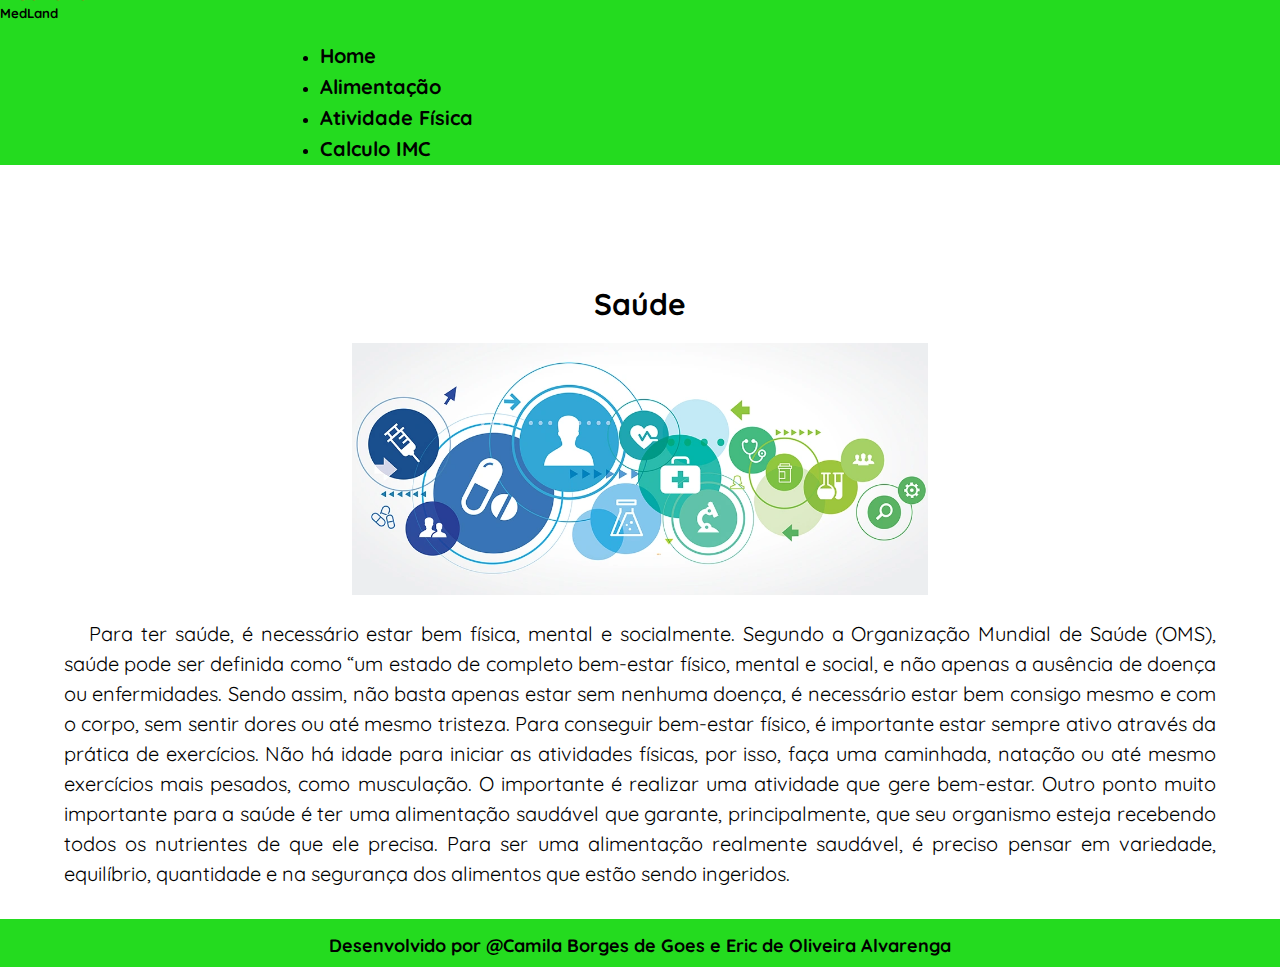
<file: index.html>
<!DOCTYPE html>
<html lang="pt-br">

<head>
    <meta charset="UTF-8">
    <meta http-equiv="X-UA-Compatible" content="IE=edge">
    <meta name="viewport" content="width=device-width, initial-scale=1.0">
    <title>MedLand</title>
    <link rel="stylesheet" href="css/style.css">
    <link rel="preconnect" href="https://fonts.googleapis.com">
    <link rel="preconnect" href="https://fonts.gstatic.com" crossorigin>
    <link href="https://fonts.googleapis.com/css2?family=Quicksand&display=swap" rel="stylesheet">
    <link href="https://cdn.jsdelivr.net/npm/bootstrap@5.2.1/dist/css/bootstrap.min.css" rel="stylesheet" integrity="sha384-iYQeCzEYFbKjA/T2uDLTpkwGzCiq6soy8tYaI1GyVh/UjpbCx/TYkiZhlZB6+fzT" crossorigin="anonymous">
    <link rel="stylesheet" href="css/style.css">
    <!-- JavaScript Bundle with Popper -->
    <script src="https://cdn.jsdelivr.net/npm/bootstrap@5.2.1/dist/js/bootstrap.bundle.min.js" integrity="sha384-u1OknCvxWvY5kfmNBILK2hRnQC3Pr17a+RTT6rIHI7NnikvbZlHgTPOOmMi466C8" crossorigin="anonymous"></script>


</head>

<body>

    <main>
        <header>
            <nav class="navbar navbar-dark bg-dark fixed-top">
                <div class="container-fluid" style="background-color: #24DB1F;">
                    <a class="navbar-brand" href="index.html" style=" margin: auto;">MedLand</a>
                    <button class="navbar-toggler " type="button" data-bs-toggle="offcanvas" data-bs-target="#offcanvasDarkNavbar" aria-controls="offcanvasDarkNavbar">
                        <span class="navbar-toggler-icon"></span>
                    </button>
                    <div class="offcanvas offcanvas-end text-bg-dark" tabindex="-1" id="offcanvasDarkNavbar" aria-labelledby="offcanvasDarkNavbarLabel">
                        <div class="offcanvas-header">
                            <h5 class="offcanvas-title" id="offcanvasDarkNavbarLabel">MedLand</h5>
                            <button type="button" class="btn-close btn-close-white" data-bs-dismiss="offcanvas" aria-label="Close"></button>
                        </div>
                        <div class="offcanvas-body">
                            <ul class="navbar-nav justify-content-end flex-grow-1 pe-3">
                                <li class="nav-item">
                                    <a class="nav-link active" aria-current="page" href="index.html">Home</a>
                                </li>
                                <li class="nav-item">
                                    <a class="nav-link" href="alimentacao.html">Alimentação</a>
                                </li>
                                <li class="nav-item">
                                    <a class="nav-link" href="atividade_fisica.html">Atividade Física</a>
                                </li>
                                <li class="nav-item">
                                    <a class="nav-link" href="calculo_IMC.html">Calculo IMC</a>
                                </li>
                            </ul>

                        </div>
                    </div>
                </div>
            </nav>
        </header>

        <section class="space">
            <h2 class="espaco">Saúde</h2>

            <img src="img/saude.jpg" width="50%" height="50%" alt="imagem com conteudo de saúde">

            <p class="paragrafo_index">Para ter saúde, é necessário estar bem física, mental e socialmente. Segundo a Organização Mundial de Saúde (OMS), saúde pode ser definida como “um estado de completo bem-estar físico, mental e social, e não apenas a ausência de doença ou
                enfermidades. Sendo assim, não basta apenas estar sem nenhuma doença, é necessário estar bem consigo mesmo e com o corpo, sem sentir dores ou até mesmo tristeza. Para conseguir bem-estar físico, é importante estar sempre ativo através
                da prática de exercícios. Não há idade para iniciar as atividades físicas, por isso, faça uma caminhada, natação ou até mesmo exercícios mais pesados, como musculação. O importante é realizar uma atividade que gere bem-estar. Outro ponto
                muito importante para a saúde é ter uma alimentação saudável que garante, principalmente, que seu organismo esteja recebendo todos os nutrientes de que ele precisa. Para ser uma alimentação realmente saudável, é preciso pensar em variedade,
                equilíbrio, quantidade e na segurança dos alimentos que estão sendo ingeridos.
            </p>

        </section>
        <footer>
            <h6>Desenvolvido por @Camila Borges de Goes e Eric de Oliveira Alvarenga</h6>
        </footer>
    </main>
</body>

</html>
</file>
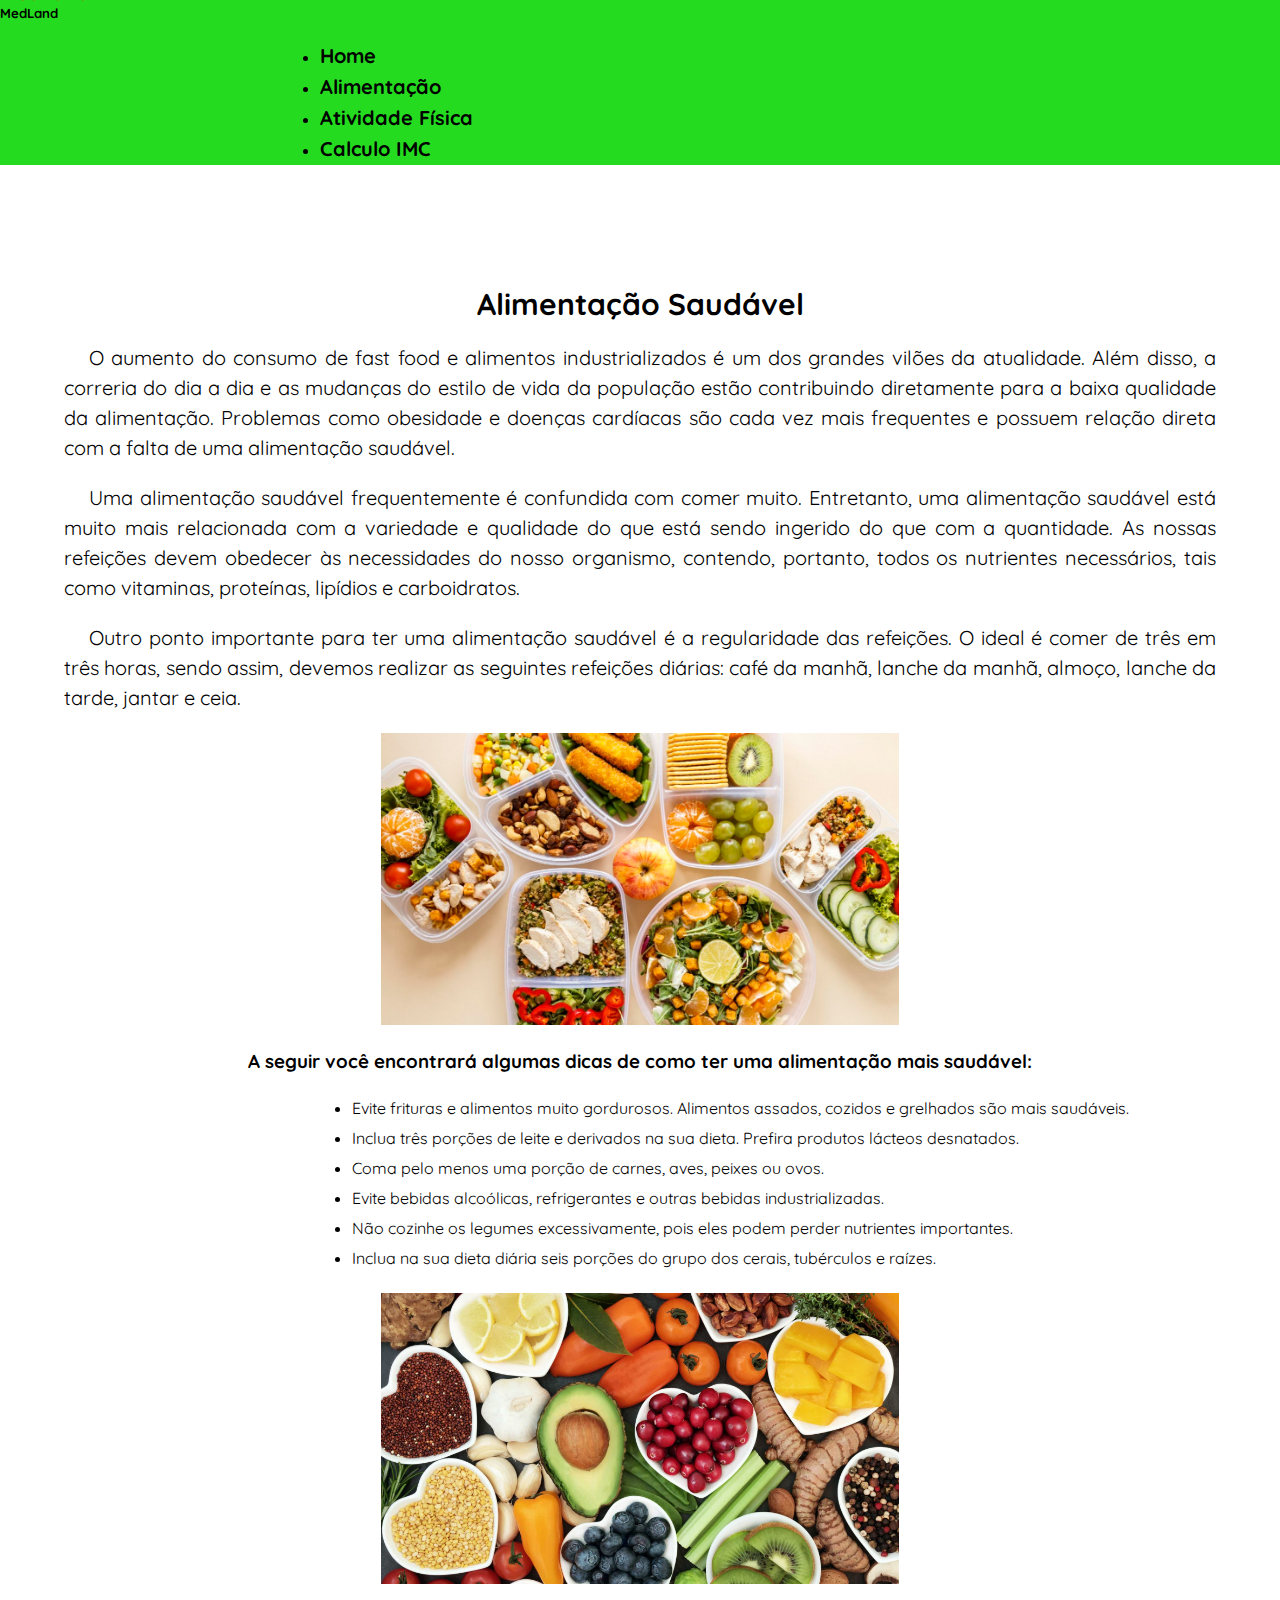
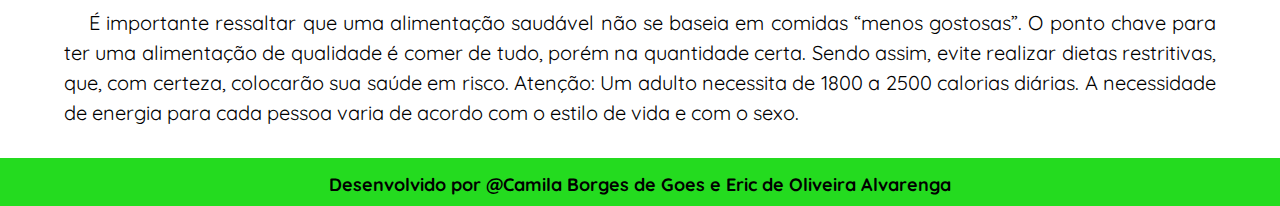
<file: alimentacao.html>
<!DOCTYPE html>
<html lang="pt-br">

<head>
    <meta charset="UTF-8">
    <meta http-equiv="X-UA-Compatible" content="IE=edge">
    <meta name="viewport" content="width=device-width, initial-scale=1.0">
    <title>Alimentação</title>
    <link rel="stylesheet" href="css/style.css">
    <link rel="preconnect" href="https://fonts.googleapis.com">
    <link rel="preconnect" href="https://fonts.gstatic.com" crossorigin>
    <link href="https://fonts.googleapis.com/css2?family=Quicksand&display=swap" rel="stylesheet">
    <link href="https://cdn.jsdelivr.net/npm/bootstrap@5.2.1/dist/css/bootstrap.min.css" rel="stylesheet" integrity="sha384-iYQeCzEYFbKjA/T2uDLTpkwGzCiq6soy8tYaI1GyVh/UjpbCx/TYkiZhlZB6+fzT" crossorigin="anonymous">
    <link rel="stylesheet" href="css/style.css">
    <!-- JavaScript Bundle with Popper -->
    <script src="https://cdn.jsdelivr.net/npm/bootstrap@5.2.1/dist/js/bootstrap.bundle.min.js" integrity="sha384-u1OknCvxWvY5kfmNBILK2hRnQC3Pr17a+RTT6rIHI7NnikvbZlHgTPOOmMi466C8" crossorigin="anonymous"></script>

</head>

<body>
    <main>
        <header>
            <nav class="navbar navbar-dark bg-dark fixed-top">
                <div class="container-fluid" style="background-color: #24DB1F;">
                    <a class="navbar-brand" href="index.html" style=" margin: auto;">MedLand</a>
                    <button class="navbar-toggler " type="button" data-bs-toggle="offcanvas" data-bs-target="#offcanvasDarkNavbar" aria-controls="offcanvasDarkNavbar">
                        <span class="navbar-toggler-icon"></span>
                    </button>
                    <div class="offcanvas offcanvas-end text-bg-dark" tabindex="-1" id="offcanvasDarkNavbar" aria-labelledby="offcanvasDarkNavbarLabel">
                        <div class="offcanvas-header">
                            <h5 class="offcanvas-title" id="offcanvasDarkNavbarLabel">MedLand</h5>
                            <button type="button" class="btn-close btn-close-white" data-bs-dismiss="offcanvas" aria-label="Close"></button>
                        </div>
                        <div class="offcanvas-body">
                            <ul class="navbar-nav justify-content-end flex-grow-1 pe-3">
                                <li class="nav-item">
                                    <a class="nav-link active" aria-current="page" href="index.html">Home</a>
                                </li>
                                <li class="nav-item">
                                    <a class="nav-link" href="alimentacao.html">Alimentação</a>
                                </li>
                                <li class="nav-item">
                                    <a class="nav-link" href="atividade_fisica.html">Atividade Física</a>
                                </li>
                                <li class="nav-item">
                                    <a class="nav-link" href="calculo_IMC.html">Calculo IMC</a>
                                </li>
                            </ul>

                        </div>
                    </div>
                </div>
            </nav>
        </header>
        <section class="space">

            <h2>Alimentação Saudável</h2>
            <p class="paragrafo_alimentacao">O aumento do consumo de fast food e alimentos industrializados é um dos grandes vilões da atualidade. Além disso, a correria do dia a dia e as mudanças do estilo de vida da população estão contribuindo diretamente para a baixa qualidade da
                alimentação. Problemas como obesidade e doenças cardíacas são cada vez mais frequentes e possuem relação direta com a falta de uma alimentação saudável. </p>

            <p class="paragrafo_alimentacao">Uma alimentação saudável frequentemente é confundida com comer muito. Entretanto, uma alimentação saudável está muito mais relacionada com a variedade e qualidade do que está sendo ingerido do que com a quantidade. As nossas refeições devem
                obedecer às necessidades do nosso organismo, contendo, portanto, todos os nutrientes necessários, tais como vitaminas, proteínas, lipídios e carboidratos. </p>

            <p class="paragrafo_alimentacao " style="margin-bottom: 20px;"> Outro ponto importante para ter uma alimentação saudável é a regularidade das refeições. O ideal é comer de três em três horas, sendo assim, devemos realizar as seguintes refeições diárias: café da manhã, lanche da manhã, almoço, lanche da
                tarde, jantar e ceia. </p>

            <img src="img/ali1.jpg" width="45%" height="45%" alt="Alimentação">

            <h3 class="sub_alimentacao">A seguir você encontrará algumas dicas de como ter uma alimentação mais saudável: </h3>

            <ul>
                <li>Evite frituras e alimentos muito gordurosos. Alimentos assados, cozidos e grelhados são mais saudáveis. </li>
                <li>Inclua três porções de leite e derivados na sua dieta. Prefira produtos lácteos desnatados. </li>
                <li>Coma pelo menos uma porção de carnes, aves, peixes ou ovos.</li>
                <li>Evite bebidas alcoólicas, refrigerantes e outras bebidas industrializadas.</li>
                <li>Não cozinhe os legumes excessivamente, pois eles podem perder nutrientes importantes.</li>
                <li class="espaco_li">Inclua na sua dieta diária seis porções do grupo dos cerais, tubérculos e raízes.</li>
            </ul>

            <img src="img/ali2.jpeg" width="45%" height="45%" alt="foto de comida saudavel">

            <p class="paragrafo_alimentacao">É importante ressaltar que uma alimentação saudável não se baseia em comidas “menos gostosas”. O ponto chave para ter uma alimentação de qualidade é comer de tudo, porém na quantidade certa. Sendo assim, evite realizar dietas restritivas,
                que, com certeza, colocarão sua saúde em risco. Atenção: Um adulto necessita de 1800 a 2500 calorias diárias. A necessidade de energia para cada pessoa varia de acordo com o estilo de vida e com o sexo. </p>


        </section>
        <footer>
            <h6>Desenvolvido por @Camila Borges de Goes e Eric de Oliveira Alvarenga</h6>
        </footer>
    </main>
</body>

</html>
</file>
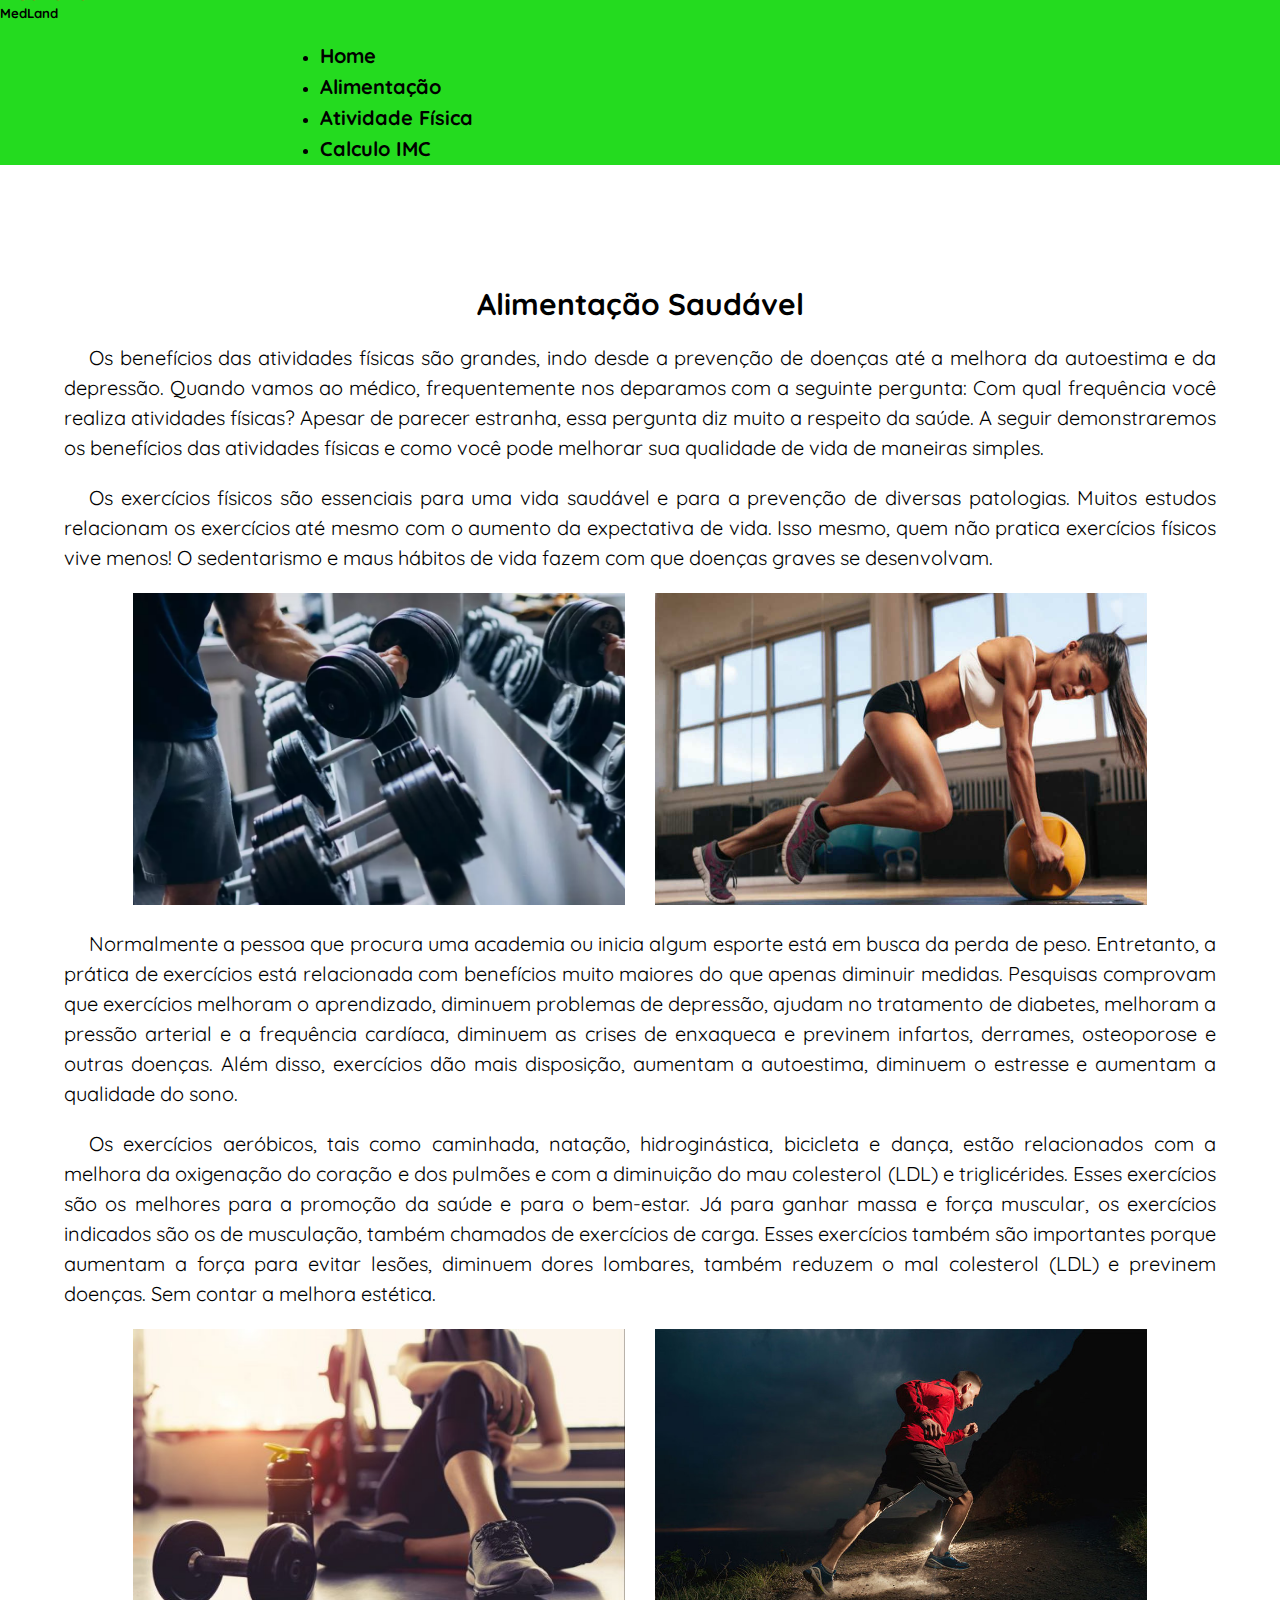
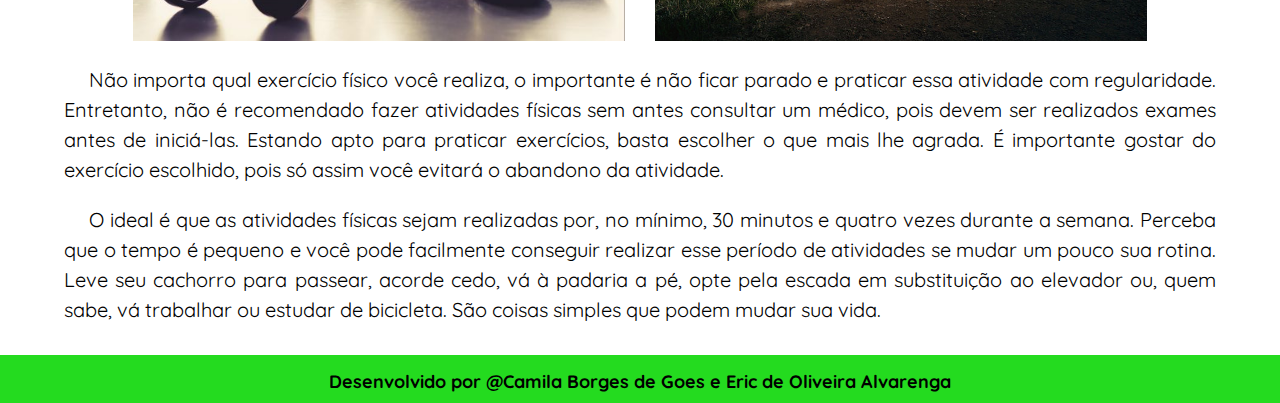
<file: atividade_fisica.html>
<!DOCTYPE html>
<html lang="en">

<head>
    <meta charset="UTF-8">
    <meta http-equiv="X-UA-Compatible" content="IE=edge">
    <meta name="viewport" content="width=device-width, initial-scale=1.0">
    <title>Atividade Física</title>
    <link rel="stylesheet" href="css/style.css">
    <link rel="preconnect" href="https://fonts.googleapis.com">
    <link rel="preconnect" href="https://fonts.gstatic.com" crossorigin>
    <link href="https://fonts.googleapis.com/css2?family=Quicksand&display=swap" rel="stylesheet">
    <link href="https://cdn.jsdelivr.net/npm/bootstrap@5.2.1/dist/css/bootstrap.min.css" rel="stylesheet" integrity="sha384-iYQeCzEYFbKjA/T2uDLTpkwGzCiq6soy8tYaI1GyVh/UjpbCx/TYkiZhlZB6+fzT" crossorigin="anonymous">
    <link rel="stylesheet" href="css/style.css">
    <!-- JavaScript Bundle with Popper -->
    <script src="https://cdn.jsdelivr.net/npm/bootstrap@5.2.1/dist/js/bootstrap.bundle.min.js" integrity="sha384-u1OknCvxWvY5kfmNBILK2hRnQC3Pr17a+RTT6rIHI7NnikvbZlHgTPOOmMi466C8" crossorigin="anonymous"></script>

</head>

<body>
    <main>
        <header>
            <nav class="navbar navbar-dark bg-dark fixed-top">
                <div class="container-fluid" style="background-color: #24DB1F;">
                    <a class="navbar-brand" href="index.html" style=" margin: auto;">MedLand</a>
                    <button class="navbar-toggler " type="button" data-bs-toggle="offcanvas" data-bs-target="#offcanvasDarkNavbar" aria-controls="offcanvasDarkNavbar">
                        <span class="navbar-toggler-icon"></span>
                    </button>
                    <div class="offcanvas offcanvas-end text-bg-dark" tabindex="-1" id="offcanvasDarkNavbar" aria-labelledby="offcanvasDarkNavbarLabel">
                        <div class="offcanvas-header">
                            <h5 class="offcanvas-title" id="offcanvasDarkNavbarLabel">MedLand</h5>
                            <button type="button" class="btn-close btn-close-white" data-bs-dismiss="offcanvas" aria-label="Close"></button>
                        </div>
                        <div class="offcanvas-body">
                            <ul class="navbar-nav justify-content-end flex-grow-1 pe-3">
                                <li class="nav-item">
                                    <a class="nav-link active" aria-current="page" href="index.html">Home</a>
                                </li>
                                <li class="nav-item">
                                    <a class="nav-link" href="alimentacao.html">Alimentação</a>
                                </li>
                                <li class="nav-item">
                                    <a class="nav-link" href="atividade_fisica.html">Atividade Física</a>
                                </li>
                                <li class="nav-item">
                                    <a class="nav-link" href="calculo_IMC.html">Calculo IMC</a>
                                </li>
                            </ul>

                        </div>
                    </div>
                </div>
            </nav>
        </header>
        <section class="space">
            <h2>Alimentação Saudável</h2>
            <p class=" paragrafo_atividade ">Os benefícios das atividades físicas são grandes, indo desde a prevenção de doenças até a melhora da autoestima e da depressão. Quando vamos ao médico, frequentemente nos deparamos com a seguinte pergunta: Com qual frequência você realiza
                atividades físicas? Apesar de parecer estranha, essa pergunta diz muito a respeito da saúde. A seguir demonstraremos os benefícios das atividades físicas e como você pode melhorar sua qualidade de vida de maneiras simples.
            </p>

            <p class="paragrafo_atividade ">Os exercícios físicos são essenciais para uma vida saudável e para a prevenção de diversas patologias. Muitos estudos relacionam os exercícios até mesmo com o aumento da expectativa de vida. Isso mesmo, quem não pratica exercícios físicos
                vive menos! O sedentarismo e maus hábitos de vida fazem com que doenças graves se desenvolvam. </p>

            <div class="img_1 ">

                <img src="img/af3.webp " width="95% " height="312px " alt=" ">
            </div>

            <div class="img_2 ">
                <img src="img/af2.jpg " width="95% " height="312px " alt=" ">

            </div>


            <p class="paragrafo_atividade "> Normalmente a pessoa que procura uma academia ou inicia algum esporte está em busca da perda de peso. Entretanto, a prática de exercícios está relacionada com benefícios muito maiores do que apenas diminuir medidas. Pesquisas comprovam que
                exercícios melhoram o aprendizado, diminuem problemas de depressão, ajudam no tratamento de diabetes, melhoram a pressão arterial e a frequência cardíaca, diminuem as crises de enxaqueca e previnem infartos, derrames, osteoporose e outras
                doenças. Além disso, exercícios dão mais disposição, aumentam a autoestima, diminuem o estresse e aumentam a qualidade do sono. </p>



            <p class="paragrafo_atividade "> Os exercícios aeróbicos, tais como caminhada, natação, hidroginástica, bicicleta e dança, estão relacionados com a melhora da oxigenação do coração e dos pulmões e com a diminuição do mau colesterol (LDL) e triglicérides. Esses exercícios
                são os melhores para a promoção da saúde e para o bem-estar. Já para ganhar massa e força muscular, os exercícios indicados são os de musculação, também chamados de exercícios de carga. Esses exercícios também são importantes porque aumentam
                a força para evitar lesões, diminuem dores lombares, também reduzem o mal colesterol (LDL) e previnem doenças. Sem contar a melhora estética.

            </p>

            <div class="img_1 ">

                <img src="img/af1.jpg " width="95% " height="312px " alt=" ">
            </div>

            <div class="img_2 ">
                <img src="img/af4.jpg " width="95% " height="312px " alt=" ">

            </div>

            <p class="paragrafo_atividade ">Não importa qual exercício físico você realiza, o importante é não ficar parado e praticar essa atividade com regularidade. Entretanto, não é recomendado fazer atividades físicas sem antes consultar um médico, pois devem ser realizados exames
                antes de iniciá-las. Estando apto para praticar exercícios, basta escolher o que mais lhe agrada. É importante gostar do exercício escolhido, pois só assim você evitará o abandono da atividade.

            </p>

            <p class="paragrafo_atividade ">O ideal é que as atividades físicas sejam realizadas por, no mínimo, 30 minutos e quatro vezes durante a semana. Perceba que o tempo é pequeno e você pode facilmente conseguir realizar esse período de atividades se mudar um pouco sua rotina.
                Leve seu cachorro para passear, acorde cedo, vá à padaria a pé, opte pela escada em substituição ao elevador ou, quem sabe, vá trabalhar ou estudar de bicicleta. São coisas simples que podem mudar sua vida.</p>


        </section>
        <footer>
            <h6>Desenvolvido por @Camila Borges de Goes e Eric de Oliveira Alvarenga</h6>
        </footer>
    </main>
</body>

</html>
</body>

</html>
</file>
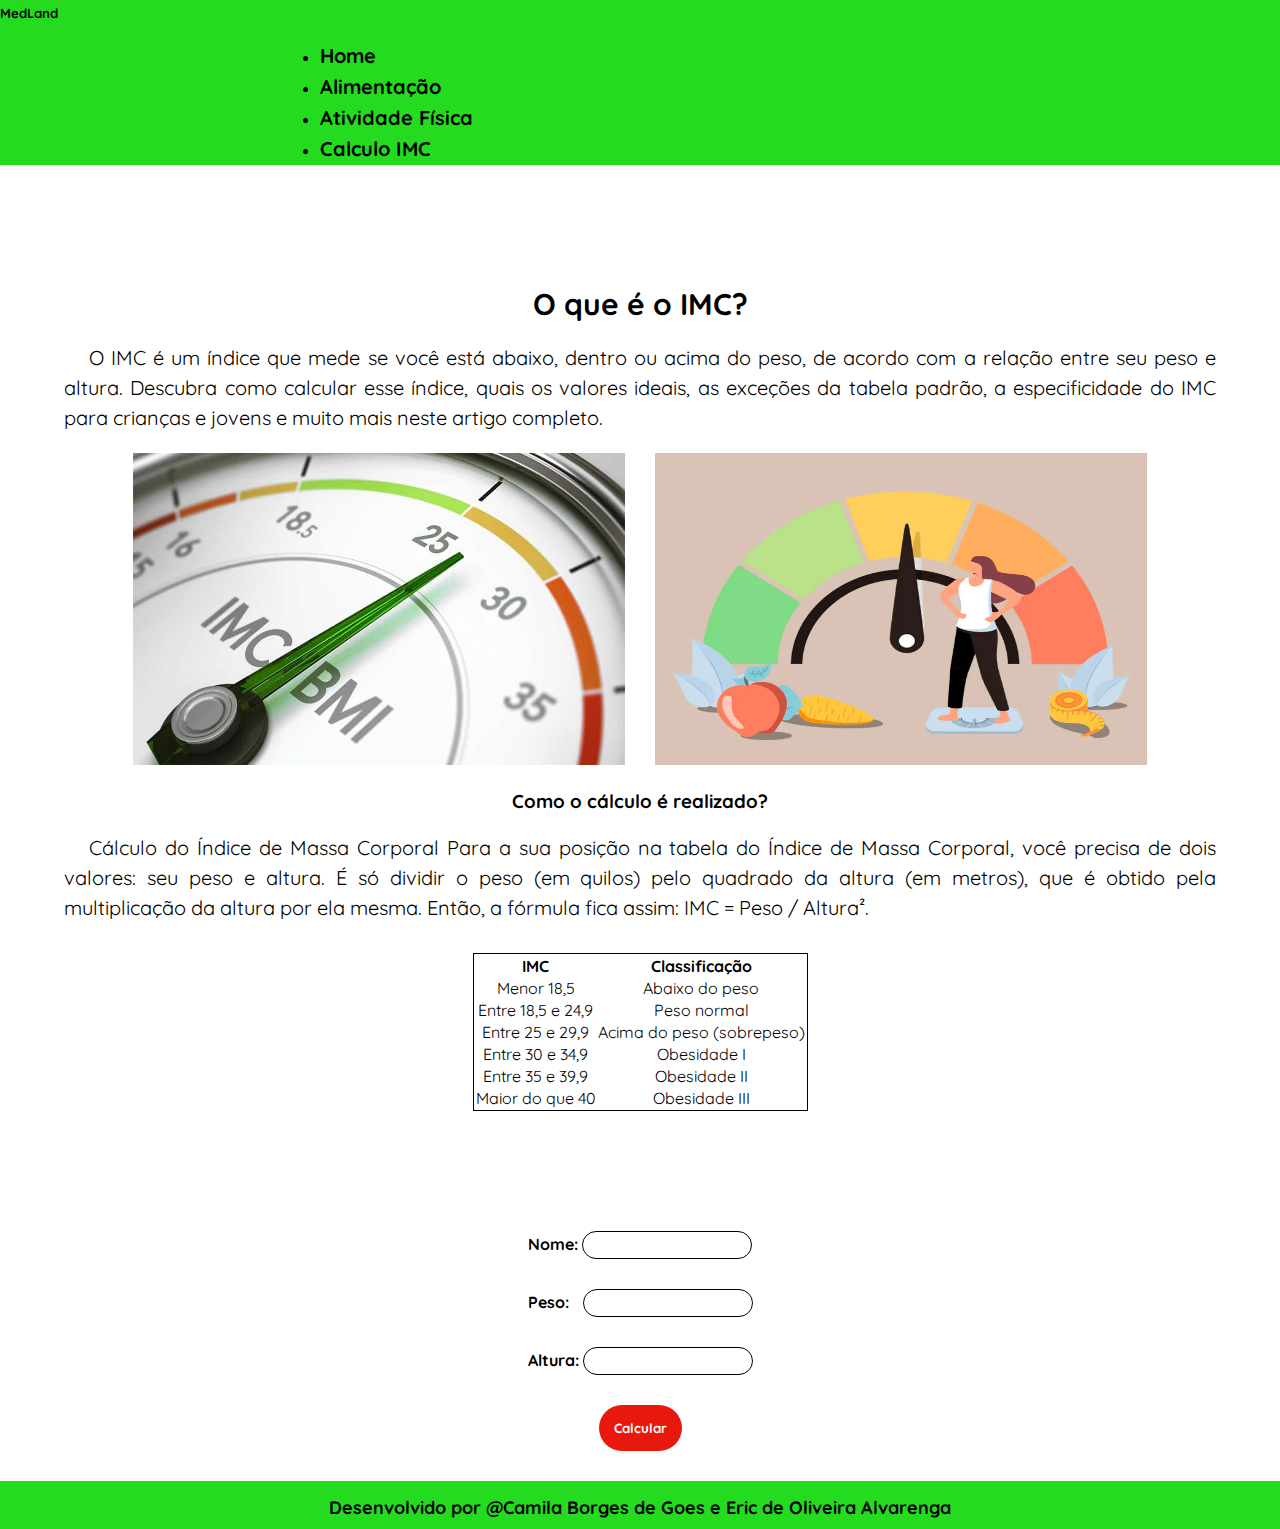
<file: calculo_IMC.html>
<!DOCTYPE html>
<html lang="en">

<head>
    <meta charset="UTF-8">
    <meta http-equiv="X-UA-Compatible" content="IE=edge">
    <meta name="viewport" content="width=device-width, initial-scale=1.0">
    <title>Cálculo do IMC</title>
    <link rel="stylesheet" href="css/style.css">
    <link rel="preconnect" href="https://fonts.googleapis.com">
    <link rel="preconnect" href="https://fonts.gstatic.com" crossorigin>
    <link href="https://fonts.googleapis.com/css2?family=Quicksand&display=swap" rel="stylesheet">
    <link href="https://cdn.jsdelivr.net/npm/bootstrap@5.2.1/dist/css/bootstrap.min.css" rel="stylesheet" integrity="sha384-iYQeCzEYFbKjA/T2uDLTpkwGzCiq6soy8tYaI1GyVh/UjpbCx/TYkiZhlZB6+fzT" crossorigin="anonymous">
    <link rel="stylesheet" href="css/style.css">
    <!-- JavaScript Bundle with Popper -->
    <script src="https://cdn.jsdelivr.net/npm/bootstrap@5.2.1/dist/js/bootstrap.bundle.min.js" integrity="sha384-u1OknCvxWvY5kfmNBILK2hRnQC3Pr17a+RTT6rIHI7NnikvbZlHgTPOOmMi466C8" crossorigin="anonymous"></script>



</head>

<body>
    <main>
        <header>
            <nav class="navbar navbar-dark bg-dark fixed-top">
                <div class="container-fluid" style="background-color: #24DB1F;">
                    <a class="navbar-brand" href="index.html" style=" margin: auto;">MedLand</a>
                    <button class="navbar-toggler " type="button" data-bs-toggle="offcanvas" data-bs-target="#offcanvasDarkNavbar" aria-controls="offcanvasDarkNavbar">
                        <span class="navbar-toggler-icon"></span>
                    </button>
                    <div class="offcanvas offcanvas-end text-bg-dark" tabindex="-1" id="offcanvasDarkNavbar" aria-labelledby="offcanvasDarkNavbarLabel">
                        <div class="offcanvas-header">
                            <h5 class="offcanvas-title" id="offcanvasDarkNavbarLabel">MedLand</h5>
                            <button type="button" class="btn-close btn-close-white" data-bs-dismiss="offcanvas" aria-label="Close"></button>
                        </div>
                        <div class="offcanvas-body">
                            <ul class="navbar-nav justify-content-end flex-grow-1 pe-3">
                                <li class="nav-item">
                                    <a class="nav-link active" aria-current="page" href="index.html">Home</a>
                                </li>
                                <li class="nav-item">
                                    <a class="nav-link" href="alimentacao.html">Alimentação</a>
                                </li>
                                <li class="nav-item">
                                    <a class="nav-link" href="atividade_fisica.html">Atividade Física</a>
                                </li>
                                <li class="nav-item">
                                    <a class="nav-link" href="calculo_IMC.html">Calculo IMC</a>
                                </li>
                            </ul>

                        </div>
                    </div>
                </div>
            </nav>
        </header>
        <section class="space">
            <h2>O que é o IMC?</h2>
            <p class="paragrafo_imc">

                O IMC é um índice que mede se você está abaixo, dentro ou acima do peso, de acordo com a relação entre seu peso e altura. Descubra como calcular esse índice, quais os valores ideais, as exceções da tabela padrão, a especificidade do IMC para crianças
                e jovens e muito mais neste artigo completo.</p>

            <div class="img_1">

                <img src="img/imc1.jpg" width="95%" height="312px" alt="">
            </div>

            <div class="img_2">
                <img src="img/imc3.jpg" width="95%" height="312px" alt="">

            </div>

            <h3 style="margin-top: 20px;">Como o cálculo é realizado?</h3>

            <p class="paragrafo_imc">Cálculo do Índice de Massa Corporal Para a sua posição na tabela do Índice de Massa Corporal, você precisa de dois valores: seu peso e altura. É só dividir o peso (em quilos) pelo quadrado da altura (em metros), que é obtido pela multiplicação
                da altura por ela mesma. Então, a fórmula fica assim: IMC = Peso / Altura². </p>


        </section>

        <table>
            <tr>
                <th>IMC</th>
                <th>Classificação</th>
            </tr>
            <tr>
                <td>Menor 18,5</td>
                <td>Abaixo do peso</td>
                <tr>
                    <td>Entre 18,5 e 24,9</td>
                    <td>Peso normal</td>
                </tr>
                <tr>
                    <td>Entre 25 e 29,9</td>
                    <td>Acima do peso (sobrepeso)</td>
                </tr>
                <tr>
                    <td>Entre 30 e 34,9</td>
                    <td>Obesidade I</td>
                </tr>
                <tr>
                    <td>Entre 35 e 39,9</td>
                    <td>Obesidade II</td>
                </tr>
                <tr>
                    <td>Maior do que 40</td>
                    <td>Obesidade III</td>
                </tr>
            </tr>
        </table>

        <section class="space">

            <p class="letra_calculo">Nome: <input type="text" name="nome" id="nome" required></p>
            <p class="letra_calculo">Peso: <input class="calcular" type="number" name="peso" id="peso"></p>
            <p class="letra_calculo">Altura: <input type="number" name="altura" id="altura"></p>
            <p class="letra_calculo"><input type="button" value="Calcular" onclick="calcular()"></p>

            <div id="res">

            </div>
        </section>

        <footer>
            <h6>Desenvolvido por @Camila Borges de Goes e Eric de Oliveira Alvarenga</h6>
        </footer>
    </main>

    <script src="./js/script.js"></script>
</body>

</html>
</body>

</html>
</file>
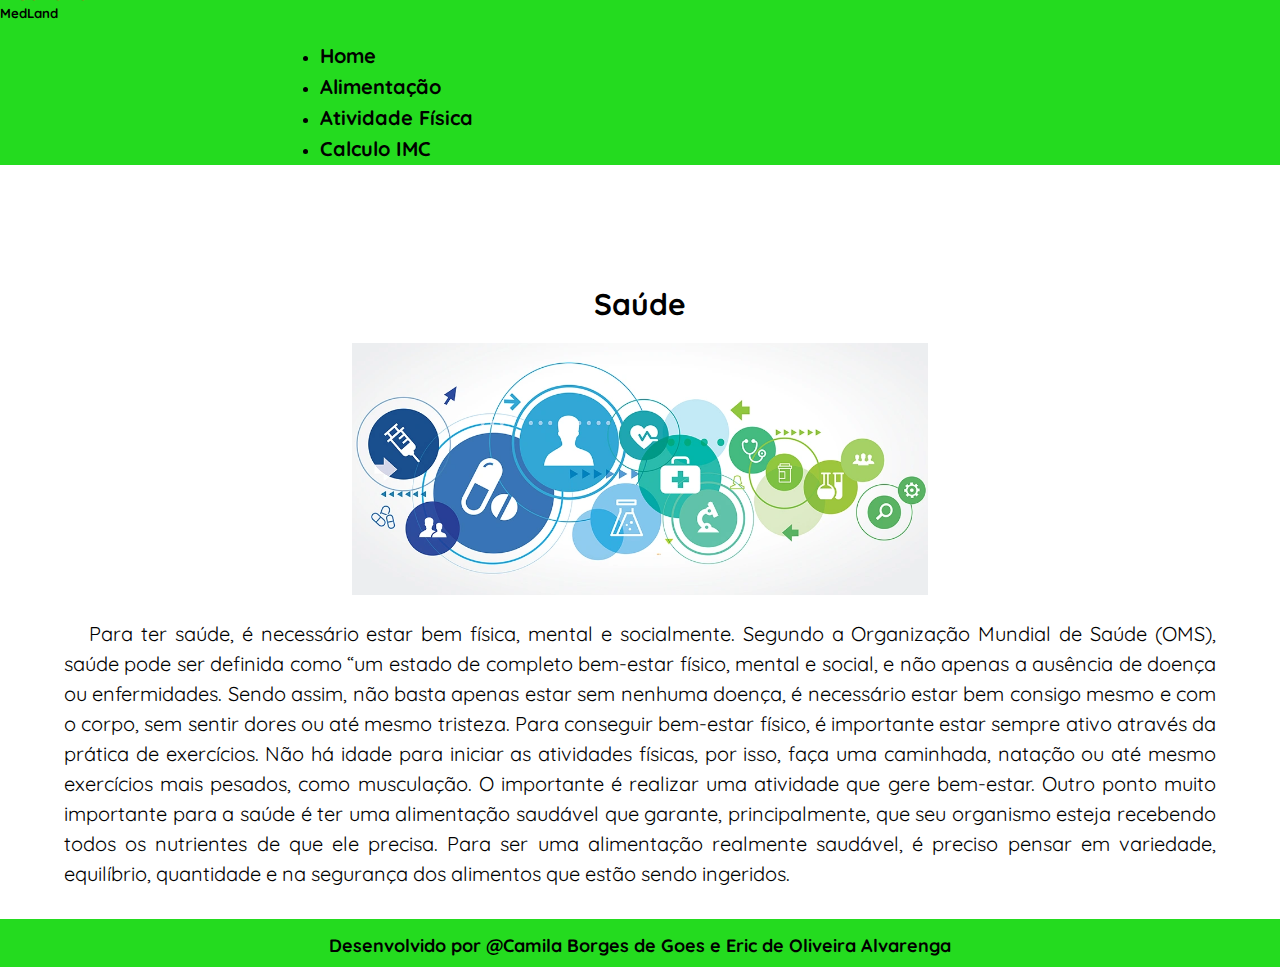
<file: test.html>
<!DOCTYPE html>
<html lang="pt-br">

<head>
    <meta charset="UTF-8">
    <meta http-equiv="X-UA-Compatible" content="IE=edge">
    <meta name="viewport" content="width=device-width, initial-scale=1.0">
    <title>MedLand</title>
    
    <link rel="preconnect" href="https://fonts.googleapis.com">
    <link rel="preconnect" href="https://fonts.gstatic.com" crossorigin>
    <link href="https://fonts.googleapis.com/css2?family=Quicksand&display=swap" rel="stylesheet">
    <!-- CSS only -->
    <link href="https://cdn.jsdelivr.net/npm/bootstrap@5.2.1/dist/css/bootstrap.min.css" rel="stylesheet"
        integrity="sha384-iYQeCzEYFbKjA/T2uDLTpkwGzCiq6soy8tYaI1GyVh/UjpbCx/TYkiZhlZB6+fzT" crossorigin="anonymous">
    <link rel="stylesheet" href="css/style.css">
        <!-- JavaScript Bundle with Popper -->
<script src="https://cdn.jsdelivr.net/npm/bootstrap@5.2.1/dist/js/bootstrap.bundle.min.js" integrity="sha384-u1OknCvxWvY5kfmNBILK2hRnQC3Pr17a+RTT6rIHI7NnikvbZlHgTPOOmMi466C8" crossorigin="anonymous"></script>

</head>

<body>

    <main>

        <header>
            <nav class="navbar navbar-dark bg-dark fixed-top"  >
                <div class="container-fluid" style="background-color: #24DB1F;">
                    <a class="navbar-brand" href="index.html" style=" margin: auto;">MedLand</a>
                    <button class="navbar-toggler " type="button" data-bs-toggle="offcanvas"
                        data-bs-target="#offcanvasDarkNavbar" aria-controls="offcanvasDarkNavbar">
                        <span class="navbar-toggler-icon"></span>
                    </button>
                    <div class="offcanvas offcanvas-end text-bg-dark" tabindex="-1" id="offcanvasDarkNavbar"
                        aria-labelledby="offcanvasDarkNavbarLabel">
                        <div class="offcanvas-header">
                            <h5 class="offcanvas-title" id="offcanvasDarkNavbarLabel">MedLand</h5>
                            <button type="button" class="btn-close btn-close-white" data-bs-dismiss="offcanvas"
                                aria-label="Close"></button>
                        </div>
                        <div class="offcanvas-body">
                            <ul class="navbar-nav justify-content-end flex-grow-1 pe-3">
                                <li class="nav-item">
                                    <a class="nav-link active" aria-current="page" href="index.html">Home</a>
                                </li>
                                <li class="nav-item">
                                    <a class="nav-link" href="alimentacao.html">Alimentação</a>
                                </li>
                                <li class="nav-item">
                                    <a class="nav-link" href="atividade_fisica.html">Atividade Física</a>
                                </li>
                                <li class="nav-item">
                                    <a class="nav-link" href="calculo_IMC.html">Calculo IMC</a>
                                </li>
                            </ul>
                            
                        </div>
                    </div>
                </div>
            </nav>
            </header>
            


                <section class="space" style="margin-top: 120px;">
                    <h2 class="espaco">Saúde</h2>

                    <img src="img/saude.jpg" width="50%" height="50%" alt="imagem com conteudo de saúde">

                    <p class="paragrafo_index">Para ter saúde, é necessário estar bem física, mental e socialmente.
                        Segundo a
                        Organização Mundial de Saúde (OMS), saúde pode ser definida como “um estado de completo
                        bem-estar
                        físico, mental e social, e não apenas a ausência de doença ou
                        enfermidades. Sendo assim, não basta apenas estar sem nenhuma doença, é necessário estar bem
                        consigo
                        mesmo e com o corpo, sem sentir dores ou até mesmo tristeza. Para conseguir bem-estar físico, é
                        importante estar sempre ativo através
                        da prática de exercícios. Não há idade para iniciar as atividades físicas, por isso, faça uma
                        caminhada,
                        natação ou até mesmo exercícios mais pesados, como musculação. O importante é realizar uma
                        atividade que
                        gere bem-estar. Outro ponto
                        muito importante para a saúde é ter uma alimentação saudável que garante, principalmente, que
                        seu
                        organismo esteja recebendo todos os nutrientes de que ele precisa. Para ser uma alimentação
                        realmente
                        saudável, é preciso pensar em variedade,
                        equilíbrio, quantidade e na segurança dos alimentos que estão sendo ingeridos.
                    </p>

                </section>
                <footer>
                    <h6>Desenvolvido por @Camila Borges de Goes e Eric de Oliveira Alvarenga</h6>
                </footer>
    </main>
</body>

</html>
</file>
<file: css/style.css>
/* @import url('https://fonts.googleapis.com/css2?family=Comfortaa:wght@300;400;500;600;700&family=Dosis:wght@300;400;500;600;700&display=swap'); */
                
                * {
                    font-family: 'Quicksand', sans-serif;
                    padding: 0;
                    margin: 0;
                    vertical-align: baseline;
                    list-style: none;
                    border: 0
                }
                
                main {
                    width: 100%;
                    margin: 0 auto;
                    float: left;
                }
                
                header {
                    margin-top: -20px;
                    width: 100%;
                    background-color: #24DB1F;
                }
                
                section {
                    margin: 0 auto;
                    text-align: center;
                    width: 90%;
                }
                
                footer {
                    padding-top: 10px;
                    padding-bottom: 10px;
                    width: 100%;
                    background-color: #24DB1F;
                }
                
                nav {
                    width: 100%;
                }
                
                .lista {
                    margin-top: 20px;
                    text-align: center;
                }
                
                .menu {
                    display: inline-block;
                    margin-left: 55px;
                }
                
                a {
                    font-size: 20px;
                    text-decoration: none;
                    color: #000;
                    font-weight: bold;
                }
                
                h2 {
                    font-size: 30px;
                    margin-top: 20px;
                    text-align: center;
                    font-family: 'Quicksand', sans-serif;
                    font-weight: bold;
                }
                
                h6 {
                    margin-top: 5px;
                    font-size: 18px;
                    text-align: center;
                    font-weight: bold;
                    font-family: 'Quicksand', sans-serif;
                }
                
                .paragrafo_index {
                    font-size: 20px;
                    line-height: 30px;
                    margin-top: 20px;
                    text-indent: 25px;
                    text-align: justify;
                }
                
                .paragrafo_alimentacao {
                    font-size: 20px;
                    line-height: 30px;
                    margin-top: 20px;
                    text-indent: 25px;
                    text-align: justify;
                }
                
                .paragrafo_imc {
                    font-size: 20px;
                    line-height: 30px;
                    margin-top: 20px;
                    text-indent: 25px;
                    text-align: justify;
                }
                
                .paragrafo_atividade {
                    font-size: 20px;
                    line-height: 30px;
                    margin-top: 20px;
                    text-indent: 25px;
                    text-align: justify;
                }
                
                ul li {
                    line-height: 30px;
                    margin-left: 25%;
                    list-style: disc;
                    text-align: start;
                }
                
                .sub_alimentacao {
                    padding: 20px;
                }
                
                .espaco_li {
                    margin-bottom: 20px;
                }
                
                .img_1,
                .img_2 {
                    margin-top: 20px;
                    width: 45%;
                    display: inline-block;
                }
                
                nav a:hover {
                    color: #E8180C;
                    transition: 1s;
                    font-weight: bold;
                }
                
                .centro {
                    text-align: center;
                }
                
                section img:hover {
                    transform: scale(1.1);
                }
                
                section img {
                    transition: transform .3s;
                }
                
                .espaco {
                    margin-bottom: 20px;
                }
                
                .space {
                    margin-top: 120px;
                    margin-bottom: 30px;
                }
                
                input {
                    border-radius: 25px;
                    border: 1px solid black;
                }
                
                table {
                    border: 1px solid black;
                    text-align: center;
                    margin: auto;
                    margin-bottom: 30px;
                }
                
                input[type=number],
                input[type=text] {
                    padding: 5px;
                }
                
                input[type=button] {
                    padding: 15px;
                    background-color: #E8180C;
                    border: 0;
                    cursor: pointer;
                    font-weight: bold;
                    color: #fff;
                }
                
                input[type=button]:hover {
                    background-color: white;
                    color: #E8180C;
                    border: 1px solid #E8180C;
                    transition: 1s;
                    font-weight: bold;
                }
                
                #res {
                    width: 80%;
                    margin: auto;
                }
                
                .calcular {
                    margin-left: 10px;
                }
                
                .letra_calculo {
                    margin-bottom: 30px;
                    font-weight: bold;
                }
                
                .lista :hover {
                    transform: scale(1.1);
                }
                
                .lista {
                    transition: transform .3s;
                }
                
                .h2 {
                    font-size: 30px;
                    margin-top: 20px;
                    text-align: center;
                    font-family: 'Quicksand', sans-serif;
                    font-weight: bold;
                }
                
                @media (max-width: 545px) {
                    nav,
                    .lista,
                    .menu,
                    a,
                    .h2 {
                        width: 100%;
                        text-align: center;
                        margin: auto;
                    }
                    .img_1,
                    .img_2 {
                        width: 100%;
                    }
                    /* .menu { width:400px; } */
                }
                
                @media (max-width: 720px) {
                    /* .menu { width:600px; } */
                    nav,
                    .lista,
                    .menu,
                    a,
                    .h2 {
                        width: 100%;
                        margin: auto;
                        text-align: center;
                    }
                    .img_1,
                    .img_2 {
                        width: 100%;
                    }
                }
                
                @media (max-width: 960px) {
                    nav,
                    .lista,
                    .menu,
                    a,
                    .h2 {
                        margin-top: 10px;
                    }
                    img,
                    .img_1,
                    .img_2 {
                        width: 100%;
                    }
                    /* .menu { width:100%; } */
                }
                
                nav div .link :hover {
                    color: #E8180C;
                    transition: 1s;
                    font-weight: bold;
                }
</file>
